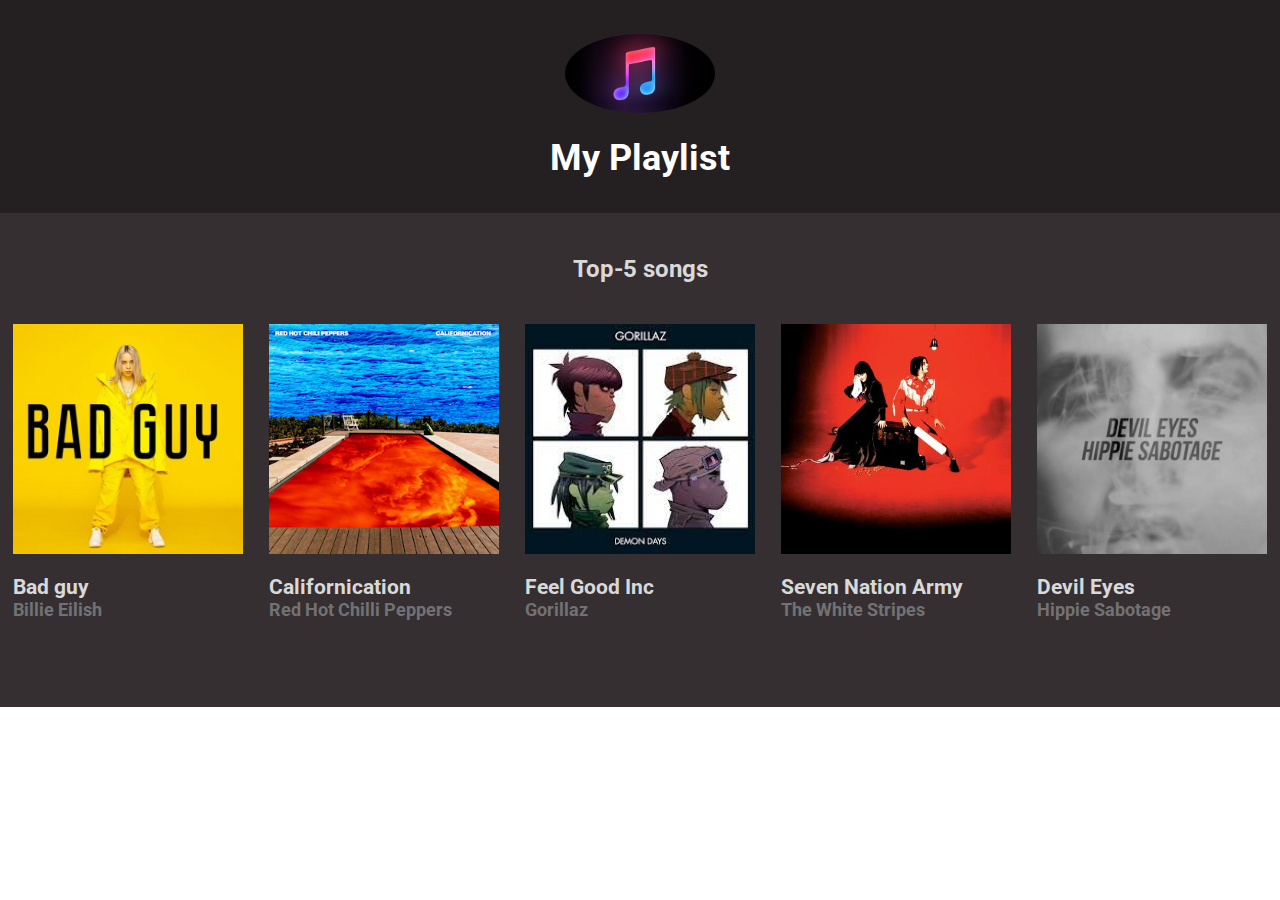
<file: index.html>
<!DOCTYPE html>
<html lang="en">
  <head>
    <meta charset="UTF-8" />
    <meta http-equiv="X-UA-Compatible" content="IE=edge" />
    <meta name="viewport" content="width=device-width, initial-scale=1.0" />
    <link rel="stylesheet" href="css/style.css" />
    <link rel="preconnect" href="https://fonts.googleapis.com" />
    <link rel="preconnect" href="https://fonts.gstatic.com" crossorigin />
    <link
      href="https://fonts.googleapis.com/css2?family=Roboto:wght@400;500&display=swap"
      rel="stylesheet"
    />
    <title>My Playlist</title>
  </head>
  <body>
    <header>
      <img
        src="images/Playlist cover.jpg"
        alt=""
      />
      <h1>My Playlist</h1>
    </header>
    <main>
      <h2>Top-5 songs</h2>
      <section>
        <a href="song_1.html">
          <img
            src="images/Billie eilish bad guy cover.jpg"
            alt=""
          />
          <h3>Bad guy</h3>
          <h4>Billie Eilish</h4>
        </a>
        <a href="song_2.html">
          <img
            src="images/RHCP Californication cover.jpg"
            alt=""
          />
          <h3>Californication</h3>
          <h4>Red Hot Chilli Peppers</h4>
        </a>
        <a href="song_3.html">
          <img
            src="images/Gorillaz - Feel Good Inc.jpg"
            alt=""
          />
          <h3>Feel Good Inc</h3>
          <h4>Gorillaz</h4>
        </a>
        <a href="song_4.html">
          <img
            src="images/The White Stripes - seven nation army.jpg"
            alt=""
          />
          <h3>Seven Nation Army</h3>
          <h4>The White Stripes</h4>
        </a>
        <a href="song_5.html">
          <img
            src="images/Hippie Sabotage - Devil Eyes.jpg"
            alt=""
          />
          <h3>Devil Eyes</h3>
          <h4>Hippie Sabotage</h4>
        </a>
      </section>
    </main>

    <script src="script.js"></script>
  </body>
</html>
</file>
<file: css/style.css>
* {
  margin: 0;
  padding: 0;
}
body {
  font-family: Roboto;
}
header {
  background-color: #242021;
  text-align: center;
  padding-top: 34px;
  padding-bottom: 34px;
}
header img {
  width: 150px;
  border-radius: 50%;
}
h1 {
  color: #ffffff;
  font-size: 36px;
  margin-top: 20px;
}
p {
  color: #727275;
  font-size: 18px;
}
main {
  background-color: #352f31;
  padding-top: 42px;
  padding-bottom: 87px;
}
h2 {
  font-size: 24px;
  color: #d9d9d9;
  text-align: center;
  margin-bottom: 41px;
}
main img {
  width: 230px;
}
h3 {
  color: #d9d9d9;
  font-size: 21px;
  margin-top: 17px;
}
a {
  text-decoration: none;
}
h4 {
  font-size: 18px;
  color: #727275;
}
section {
  display: flex;
  justify-content: space-around;
}

@media screen and (max-width: 1200px) {
  section {
    flex-wrap: wrap;
  }
  main img {
    width: 200px;
  }
  a {
    margin-top: 20px;
    margin-bottom: 20px;
  }
}

@media screen and (max-width: 415px) {
  section {
    flex-direction: column;
    align-items: center;
  }
}
</file>
